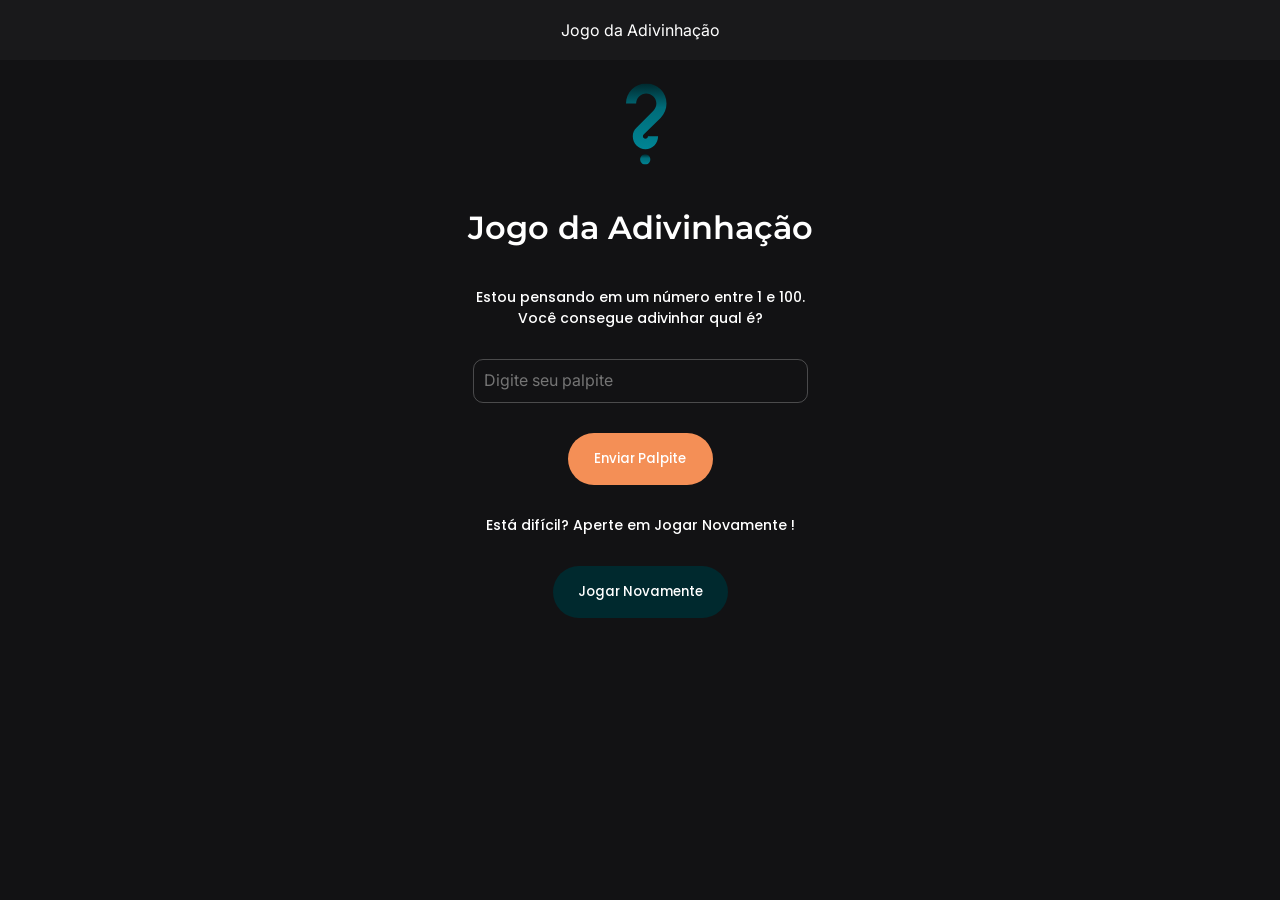
<file: index.html>
<!DOCTYPE html>
<html lang="pt-br">

<head>
  <link rel="stylesheet" href="./css/styles.css">
  <script src="./js/script.js"></script>
  <meta charset="UTF-8">
  <link rel="preconnect" href="https://fonts.googleapis.com">
  <link rel="preconnect" href="https://fonts.gstatic.com" crossorigin>
  <link href="https://fonts.googleapis.com/css2?family=Poppins:ital,wght@0,100;0,200;0,300;0,400;0,500;0,600;0,700;0,800;0,900;1,100;1,200;1,300;1,400;1,500;1,600;1,700;1,800;1,900&display=swap" rel="stylesheet">
  <meta name="viewport" content="width=device-width, initial-scale=1.0">
  <link rel="preconnect" href="https://fonts.googleapis.com">
  <link rel="preconnect" href="https://fonts.gstatic.com" crossorigin>
  <link href="https://fonts.googleapis.com/css2?family=Montserrat:ital,wght@0,100..900;1,100..900&display=swap" rel="stylesheet">
  <link rel="preconnect" href="https://fonts.googleapis.com">
  <link rel="preconnect" href="https://fonts.googleapis.com">
  <link rel="preconnect" href="https://fonts.gstatic.com" crossorigin>
  <link href="https://fonts.googleapis.com/css2?family=Roboto+Mono:ital,wght@0,100..700;1,100..700&display=swap"
    rel="stylesheet">
  <link rel="preconnect" href="https://fonts.gstatic.com" crossorigin>
  <link
    href="https://fonts.googleapis.com/css2?family=Roboto:ital,wght@0,100;0,300;0,400;0,500;0,700;0,900;1,100;1,300;1,400;1,500;1,700;1,900&display=swap"
    rel="stylesheet">
  <link href="https://fonts.googleapis.com/css2?family=Inter&family=Zen+Dots&display=swap" rel="stylesheet">
  <link href="https://fonts.googleapis.com/css2?family=Inter&display=swap" rel="stylesheet">

  <title>Jogo da Advinhação</title>
</head>

<body>
    <div class="top-bar">Jogo da Adivinhação</div>
    <div id="interrogation">
      <svg width="55" height="81" viewBox="0 0 28 81" fill="none" xmlns="http://www.w3.org/2000/svg">
        <path d="M24.3004 75.9374C24.3004 78.7269 22.0349 81 19.2379 81C16.4408 81 14.1753 78.7269 14.1753 75.9374C14.1753 73.1302 16.4408 70.8749 19.2379 70.8749C22.0349 70.8749 24.3004 73.1302 24.3004 75.9374Z" fill="url(#paint0_linear_3_21)"/>
        <path d="M19.4301 65.7541C16.0483 65.7541 12.8741 64.4302 10.482 62.0357C8.08997 59.2386 6.7737 56.0644 6.7737 52.6826C6.7737 49.3008 8.08997 46.1266 10.482 44.1496L27.4112 27.2204C29.3223 25.3017 30.3754 22.7603 30.3754 20.062C30.3754 17.3535 29.3223 14.8121 27.4087 12.9035C23.4624 8.95725 17.0406 8.94966 13.0968 12.9035C11.1781 14.8121 10.1251 17.351 10.1251 20.062H0C0 14.6526 2.11109 9.56223 5.94344 5.73493C13.5879 -1.91713 26.9151 -1.90953 34.5697 5.74506C38.3944 9.5597 40.5005 14.6425 40.5005 20.062C40.5005 25.4713 38.3944 30.5541 34.5672 34.3789L17.638 50.8904C16.6533 51.8802 16.6533 53.4799 17.638 54.4697C18.6277 55.4594 20.2275 55.4594 21.2172 54.4697C21.8601 53.8166 21.9588 53.0648 21.9588 52.6699H32.084C32.084 56.0517 30.7677 59.2361 28.3756 62.0331C25.9861 64.4277 22.8119 65.7541 19.4301 65.7541Z" fill="url(#paint1_linear_3_21)"/>
        <defs>
        <linearGradient id="paint0_linear_3_21" x1="19.2379" y1="70.8749" x2="19.2379" y2="81" gradientUnits="userSpaceOnUse">
        <stop stop-color="#00292E"/>
        <stop offset="0.366155" stop-color="#006C79"/>
        <stop offset="1" stop-color="#008494"/>
        </linearGradient>
        <linearGradient id="paint1_linear_3_21" x1="20.2502" y1="0" x2="20.2502" y2="65.7541" gradientUnits="userSpaceOnUse">
        <stop stop-color="#00292E"/>
        <stop offset="0.366155" stop-color="#006C79"/>
        <stop offset="1" stop-color="#008494"/>
        </linearGradient>
        </defs>
        </svg>
        
      </div>
    <h1>Jogo da Adivinhação</h1>
    <p>Estou pensando em um número entre 1 e 100. <br> Você consegue adivinhar qual é?</p>
    <div class="input-wrapper">
       <input type="text" name="number" id="guessField" placeholder="Digite seu palpite">
    </div>
    <p id="hint"></p>
    <p id="guessMessage"></p>
    <p id="attempts"></p>

    <div class="button-wrapper">
        <button onclick="checkGuess()">Enviar Palpite</button>
    </div>

    <p>Está difícil? Aperte em Jogar Novamente !</p>

    <div class="button-wrapper">
        <button id="button-reset" onclick="resetGame()">Jogar Novamente</button>
    </div>

</form>
</body>

</html>
</file>
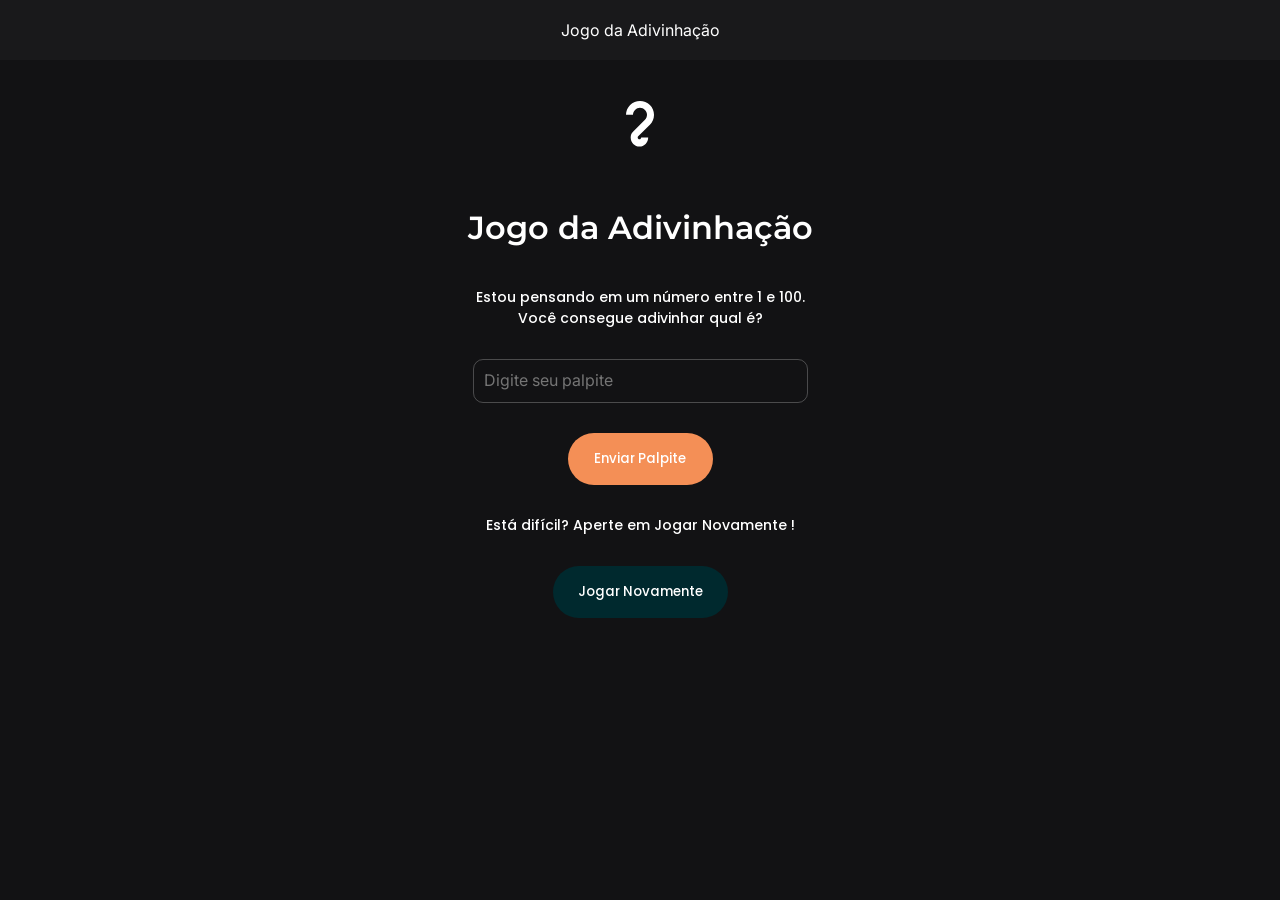
<file: teste.html>
<!DOCTYPE html>
<html lang="pt-br">

<head>
  <link rel="stylesheet" href="./css/styles.css">
  <script src="./js/script.js"></script>
  <meta charset="UTF-8">
  <link rel="preconnect" href="https://fonts.googleapis.com">
  <link rel="preconnect" href="https://fonts.gstatic.com" crossorigin>
  <link href="https://fonts.googleapis.com/css2?family=Poppins:ital,wght@0,100;0,200;0,300;0,400;0,500;0,600;0,700;0,800;0,900;1,100;1,200;1,300;1,400;1,500;1,600;1,700;1,800;1,900&display=swap" rel="stylesheet">
  <meta name="viewport" content="width=device-width, initial-scale=1.0">
  <link rel="preconnect" href="https://fonts.googleapis.com">
  <link rel="preconnect" href="https://fonts.gstatic.com" crossorigin>
  <link href="https://fonts.googleapis.com/css2?family=Montserrat:ital,wght@0,100..900;1,100..900&display=swap" rel="stylesheet">
  <link rel="preconnect" href="https://fonts.googleapis.com">
  <link rel="preconnect" href="https://fonts.googleapis.com">
  <link rel="preconnect" href="https://fonts.gstatic.com" crossorigin>
  <link href="https://fonts.googleapis.com/css2?family=Roboto+Mono:ital,wght@0,100..700;1,100..700&display=swap"
    rel="stylesheet">
  <link rel="preconnect" href="https://fonts.gstatic.com" crossorigin>
  <link
    href="https://fonts.googleapis.com/css2?family=Roboto:ital,wght@0,100;0,300;0,400;0,500;0,700;0,900;1,100;1,300;1,400;1,500;1,700;1,900&display=swap"
    rel="stylesheet">
  <link href="https://fonts.googleapis.com/css2?family=Inter&family=Zen+Dots&display=swap" rel="stylesheet">
  <link href="https://fonts.googleapis.com/css2?family=Inter&display=swap" rel="stylesheet">

  <title>Jogo da Advinhação</title>
</head>

<body>
    <div class="top-bar">Jogo da Adivinhação</div>
    <div id="interrogation">
        <svg width="28" height="46" viewBox="0 0 28 46" fill="none" xmlns="http://www.w3.org/2000/svg">
          <path d="M13.4332 45.4596C11.0951 45.4596 8.9006 44.5444 7.24683 42.8889C5.59306 40.9551 4.68305 38.7606 4.68305 36.4225C4.68305 34.0845 5.59306 31.89 7.24683 30.5232L18.951 18.8191C20.2722 17.4926 21.0002 15.7355 21.0002 13.87C21.0002 11.9975 20.2722 10.2405 18.9492 8.92095C16.2209 6.19267 11.7811 6.18742 9.05461 8.92095C7.72809 10.2405 7.00008 11.9957 7.00008 13.87H0C0 10.1302 1.45952 6.61092 4.10905 3.96489C9.39411 -1.32542 18.608 -1.32017 23.9 3.97189C26.5443 6.60917 28.0003 10.1232 28.0003 13.87C28.0003 17.6098 26.5443 21.1238 23.8983 23.7681L12.1941 35.1835C11.5134 35.8678 11.5134 36.9738 12.1941 37.658C12.8784 38.3423 13.9844 38.3423 14.6687 37.658C15.1132 37.2065 15.1814 36.6868 15.1814 36.4138H22.1815C22.1815 38.7518 21.2715 40.9533 19.6177 42.8871C17.9657 44.5426 15.7712 45.4596 13.4332 45.4596Z" fill="white"/>
        </svg>
      </div>
    <h1>Jogo da Adivinhação</h1>
    <p>Estou pensando em um número entre 1 e 100. <br> Você consegue adivinhar qual é?</p>
    <div class="input-wrapper">
       <input type="text" name="number" id="guessField" placeholder="Digite seu palpite">
    </div>
    <p id="hint"></p>
    <p id="guessMessage"></p>
    <p id="attempts"></p>

    <div class="button-wrapper">
        <button onclick="checkGuess()">Enviar Palpite</button>
    </div>

    <p>Está difícil? Aperte em Jogar Novamente !</p>

    <div class="button-wrapper">
        <button id="button-reset" onclick="resetGame()">Jogar Novamente</button>
    </div>

</form>
</body>

</html>
</file>
<file: css/styles.css>
* {
    margin: 0;
    padding: 0;
    box-sizing: border-box;
  }
  
  :root {
    --border: 1px solid #ffffff1a;
  }
  
  body,
  input,
  button {
    font-family: "Inter", sans-serif;
    font-weight: 400;
  }
  
  body {
    background-color: #121214;
    scroll-behavior: smooth;
    margin: 0;
  }
  
  h1 {
      font-family: "Montserrat", sans-serif;
      font-weight: 600;
      font-style: normal;
      font-size: 32px;
      color: #ffffff;
      transition: all 0.3s ease-out;
      text-align: center;
      margin-top: 13rem;
      margin-bottom: 40px;
    }

  
  h2 {
    font-family: "Inter", sans-serif;
    font-weight: 400;
    font-style: normal;
    font-size: 16px;
    color: #ffffff;
    transition: all 0.3s ease-out;
    text-align: center;
    margin-top: 9rem;
    margin-bottom: 40px;
  }
  
  p {
    font-family: "Poppins", sans-serif;
    font-weight: 500;
    font-style: normal;
    color: #ffffff;
    font-size: 14px;
    text-align: center;
    margin-bottom: 30px;
  }

  .input-wrapper {
    width: 335px;
    height: 44px;
    border: 1px solid rgba(255, 255, 255, 0.24);
    border-radius: 10px;
    padding: 10px;
    color: #ebebeb;
    margin-bottom: 13px;
    margin-left: auto;
    margin-right: auto;
    font-family: "Inter", sans-serif;
    font-weight: 400;
    box-sizing: border-box;
  }
  
  .input-wrapper svg {
    vertical-align: middle;
    margin-right: 10px;
  }
  
  @media only screen and (min-width: 768px) {
    .input-wrapper svg {
      margin-top: -5px;
    }
  }
  
  input {
    font-style: "Roboto", sans-serif;
    font-weight: 500;
    color: #ffffff;
    all: unset;
  }

  .button-wrapper {
    width: 100%;
    display: flex;
    justify-content: center;
    gap: 12px;
  }
  
  button {
    width: 145px;
    height: 52px;
    border: 0;
    background: #f48f56;
    border-radius: 36px;
    padding: 7px 20px;
    color: #ffffff;
    font-family: "Poppins", sans-serif;
    font-weight: 500;
    cursor: pointer;
    margin-bottom: 30px;
  }

  #button-reset{
    width: 175px;
    height: 52px;
    border: 0;
    background: #00292E;
    border-radius: 36px;
    padding: 7px 20px;
    color: #ffffff;
    font-family: "Poppins", sans-serif;
    font-weight: 500;
    cursor: pointer;
  }

  #button-reset:hover {
    background-color: #013941;
  }

  /* #attempts{
    color: ;
  }
   */
  
  button:hover {
    background-color: #f37c37;
  }
  
  .top-bar {
    position: absolute;
    top: 0;
    left: 0;
    width: 100%;
    height: 60px;
    background-color: rgba(200, 200, 200, 0.04);
    color: #fff;
    display: flex;
    justify-content: center;
    align-items: center;
    z-index: 99;
  }

  #hint{
    color: #f37c37;
  }

  #interrogation {
    position: absolute;
    top: 17%;
    left: 50%;
    transform: translate(-50%, -50%);
    /* animation: girar 5s linear infinite; */
  }

  @media (min-width: 1024px) {
    #interrogation {
      top: 14%; /* Ajuste esse valor conforme necessário */
    }
  }
</file>
